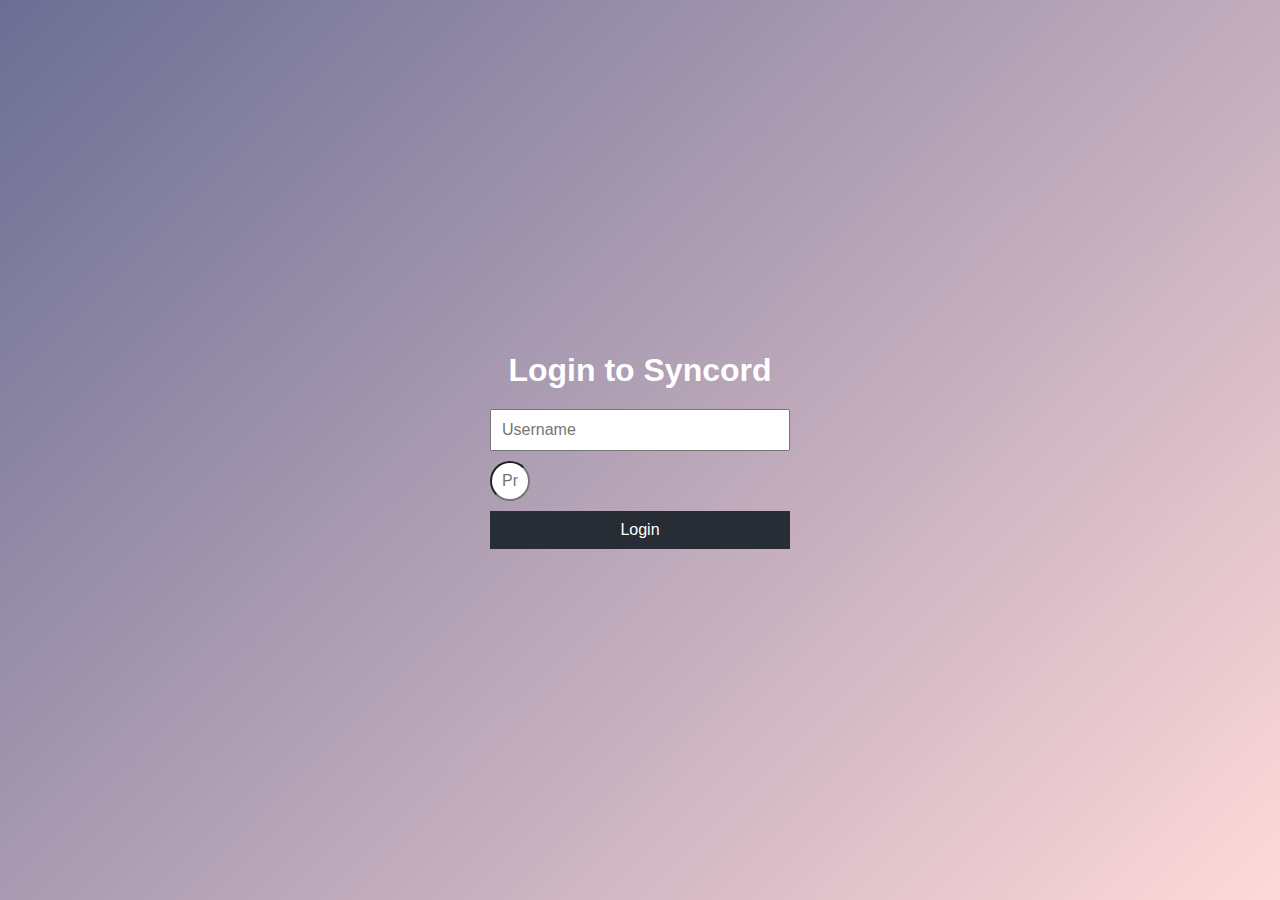
<file: login.html>
<!DOCTYPE html>
<html lang="en">
<head>
    <meta charset="UTF-8">
    <meta name="viewport" content="width=device-width, initial-scale=1.0">
    <title>Login - Syncord</title>
    <link rel="stylesheet" href="style.css">
    <style>
        body {
            display: flex;
            flex-direction: column;
            justify-content: center;
            align-items: center;
            height: 100vh;
            font-family: Arial, sans-serif;
            background-color: #f0f0f0;
        }

        h1 {
            margin-bottom: 20px;
        }

        form {
            display: flex;
            flex-direction: column;
            gap: 10px;
            width: 300px;
        }

        input {
            padding: 10px;
            font-size: 16px;
            width: 100%; /* Make input fields take the full width of the container */
            box-sizing: border-box; /* Include padding in the width */
        }

        button {
            padding: 10px;
            font-size: 16px;
            background-color: #282c34;
            color: white;
            border: none;
            cursor: pointer;
        }

        button:hover {
            background-color: #3e434a;
        }
    </style>
</head>
<body>
    <h1>Login to Syncord</h1>
    <form id="login-form">
        <input type="text" id="username" placeholder="Username" required>
        <input type="url" id="profile-pic" placeholder="Profile Picture URL" required>
        <button type="submit">Login</button>
    </form>

    <script>
        document.getElementById('login-form').addEventListener('submit', function(event) {
            event.preventDefault();
            const username = document.getElementById('username').value;
            const profilePic = document.getElementById('profile-pic').value;

            // Store user data in local storage
            localStorage.setItem('user', JSON.stringify({ username, profilePic }));
            window.location.href = 'https://syncord.netlify.app/channels/@me.html'; // Redirect to the home page
        });
    </script>
</body>
</html>
</file>
<file: style.css>
@import url('https://fonts.googleapis.com/css2?family=Inter:ital,opsz,wght@0,14..32,100..900;1,14..32,100..900&display=swap');

* {
  margin: 0;
  padding: 0;
  box-sizing: border-box;
}

main {
    flex: 1;
    display: flex;
    flex-direction: column;
    justify-content: center;
    align-items: center;
    background: rgb(174,177,238);
    background: radial-gradient(circle, rgba(174,177,238,1) 0%, rgba(148,187,233,1) 100%);
}

.chat-frame {
    width: 100%;
    max-width: 600px; /* Maximum width for the chat frame */
    background-color: white;
    border: 1px solid #ccc;
    border-radius: 8px;
    padding: 10px;
    overflow-y: auto;
    height: 300px; /* Fixed height for the chat area */
    box-shadow: 0 2px 10px rgba(0, 0, 0, 0.1); /* Optional: Add some shadow for better visibility */
    margin-bottom: 10px;
    display: flex;
    flex-direction: column;
}


img {
  pointer-events: none; /* Prevents any mouse events */
}

body {
    font-family: 'Inter', sans-serif;
    margin: 0;
    padding: 0;
    display: flex;
    flex-direction: column;
    height: 100vh;
    background: linear-gradient(135deg, #6b6e94, #ffd9d9); /* Modern gradient background */
    color: white;
}

header {
    display: flex;
    justify-content: space-between;
    align-items: center;
    padding: 10px;
    background-color: rgba(40, 44, 52, 0.7); /* Semi-transparent background */
    color: white;
    backdrop-filter: blur(10px); /* Blur effect */
}

.user-info {
    display: flex;
    align-items: center;
}

#profile-pic {
    width: 40px;
    height: 40px;
    border-radius: 50%;
    margin-right: 10px;
}

nav {
    display: flex;
    justify-content: space-between;
    align-items: center;
    max-width: 1200px;
    margin: 0 auto;
}

.logo {
    font-size: 1.8rem;
    color: white;
    font-weight: bold;
}

.nav-links {
    list-style: none;
}

.nav-links li {
    display: inline;
    margin-left: 20px;
}

.nav-links a {
    color: white;
    text-decoration: none;
    font-size: 1.1rem;
}

#hero {
    background-color: #2980b9;
    color: white;
    padding: 60px 0;
    text-align: center;
}

#hero h1 {
    font-size: 3.5rem;
    margin-bottom: 20px;
}

#hero button {
    padding: 10px 20px;
    background-color: white;
    color: #2980b9;
    border: none;
    font-size: 1.2rem;
    cursor: pointer;
}

#features {
    padding: 40px 20px;
    text-align: center;
}

#features h2 {
    margin-bottom: 40px;
    font-size: 2.5rem;
}

.feature-grid {
    display: flex;
    justify-content: center;
    gap: 30px;
}

.feature-box {
    background-color: white;
    padding: 20px;
    box-shadow: 0 0 10px rgba(0, 0, 0, 0.1);
    width: 250px;
}

#download {
    background-color: #e74c3c;
    color: white;
    text-align: center;
    padding: 50px 20px;
}

#download button {
    padding: 10px 20px;
    background-color: white;
    color: #e74c3c;
    border: none;
    font-size: 1.2rem;
    cursor: pointer;
}

#contact {
    padding: 50px 20px;
    text-align: center;
}

#contact h2 {
    margin-bottom: 20px;
}

#contact-form {
    display: flex;
    flex-direction: column;
    align-items: center;
}

#contact-form input, 
#contact-form textarea {
    width: 300px;
    padding: 10px;
    margin-bottom: 20px;
    border: 1px solid #ccc;
}

#contact-form button {
    padding: 10px 20px;
    background-color: #2980b9;
    color: white;
    border: none;
    cursor: pointer;
}

footer {
    background-color: #2c3e50;
    color: white;
    padding: 10px 0;
    text-align: center;
}

/* Add this to your existing CSS file */

#chat-container {
    width: 100%;
    max-width: 600px; /* Set a max-width for the chat */
    margin: 0 auto; /* Center the chat container */
    background-color: black;
    border: 5px solid #ccc;
    border-radius: 8px;
    padding: 10px;
    box-shadow: 0 0 10px rgba(0, 0, 0, 0.1);
}

#message-display {
    overflow-y: auto; /* Enable vertical scroll */
    max-height: 300px; /* Set max height for the chat display */
    margin-bottom: 10px; /* Space between message display and input */
    color: black;
}
</file>
